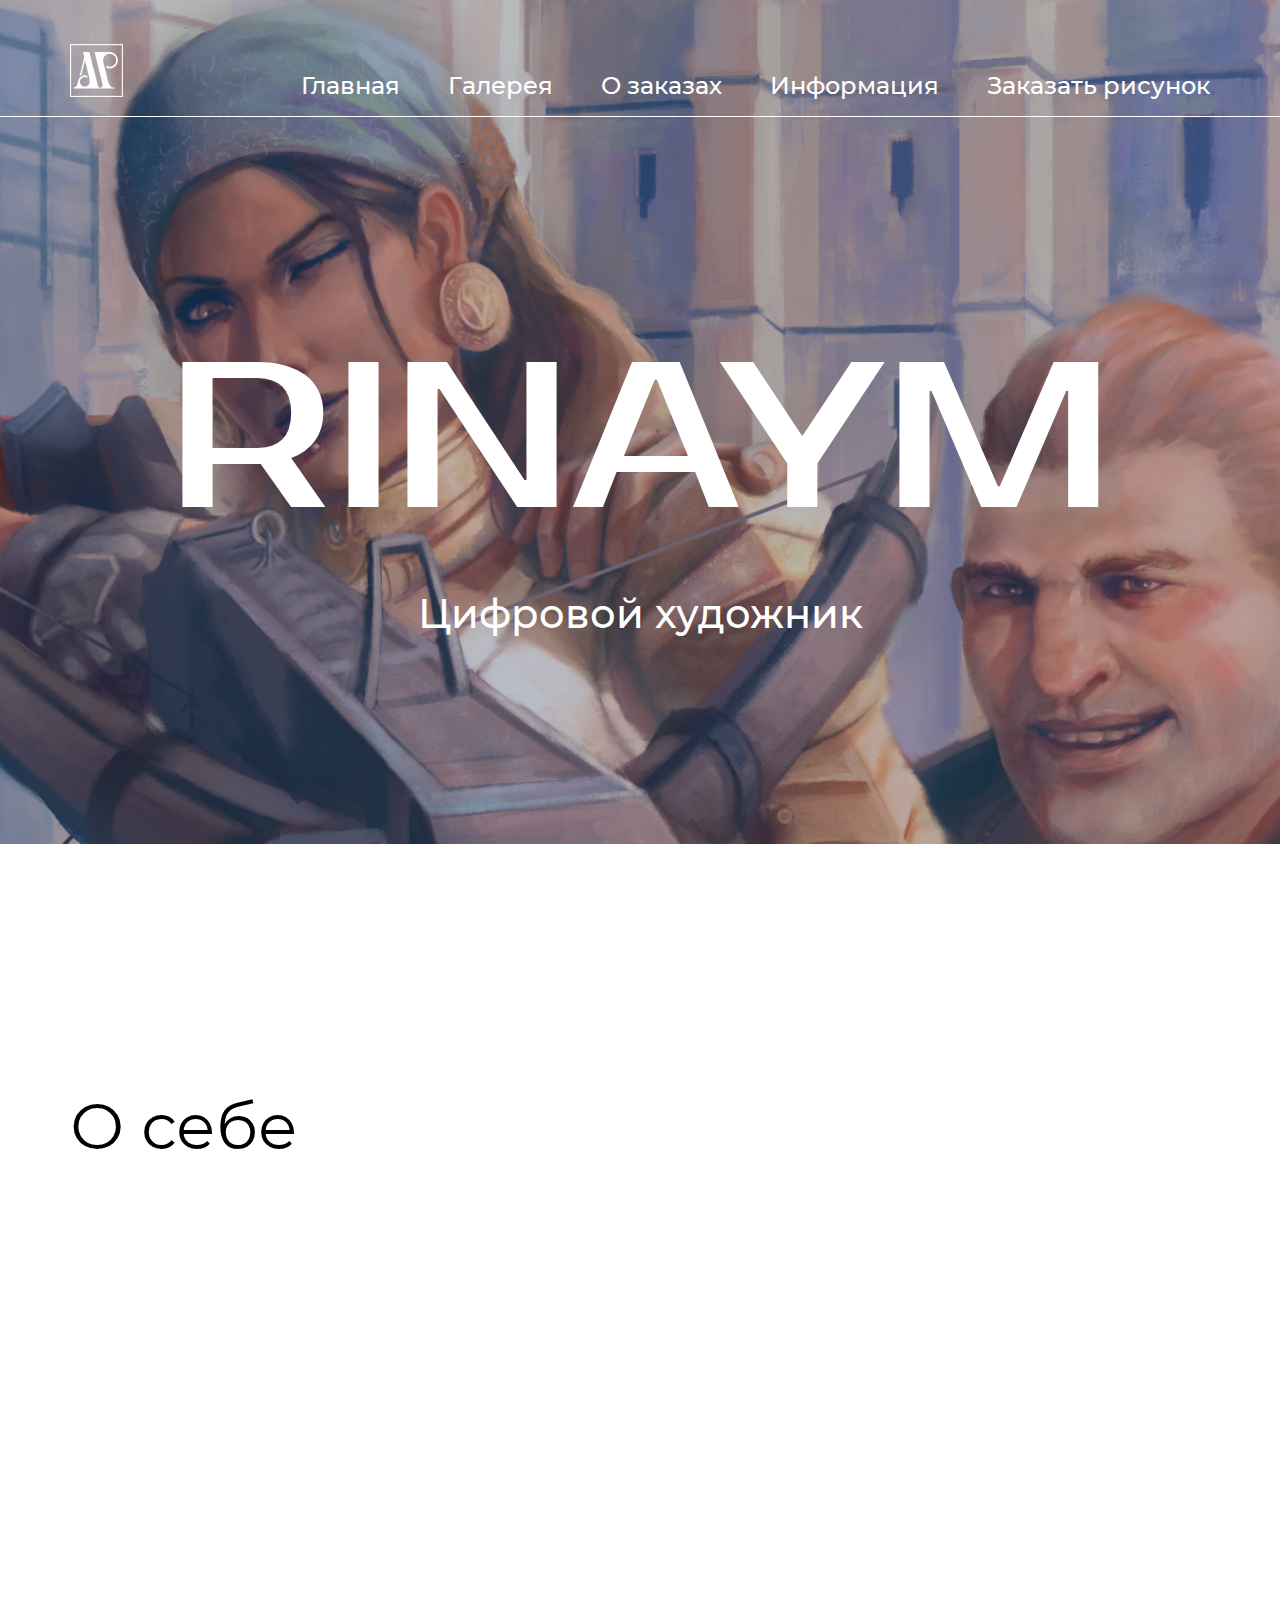
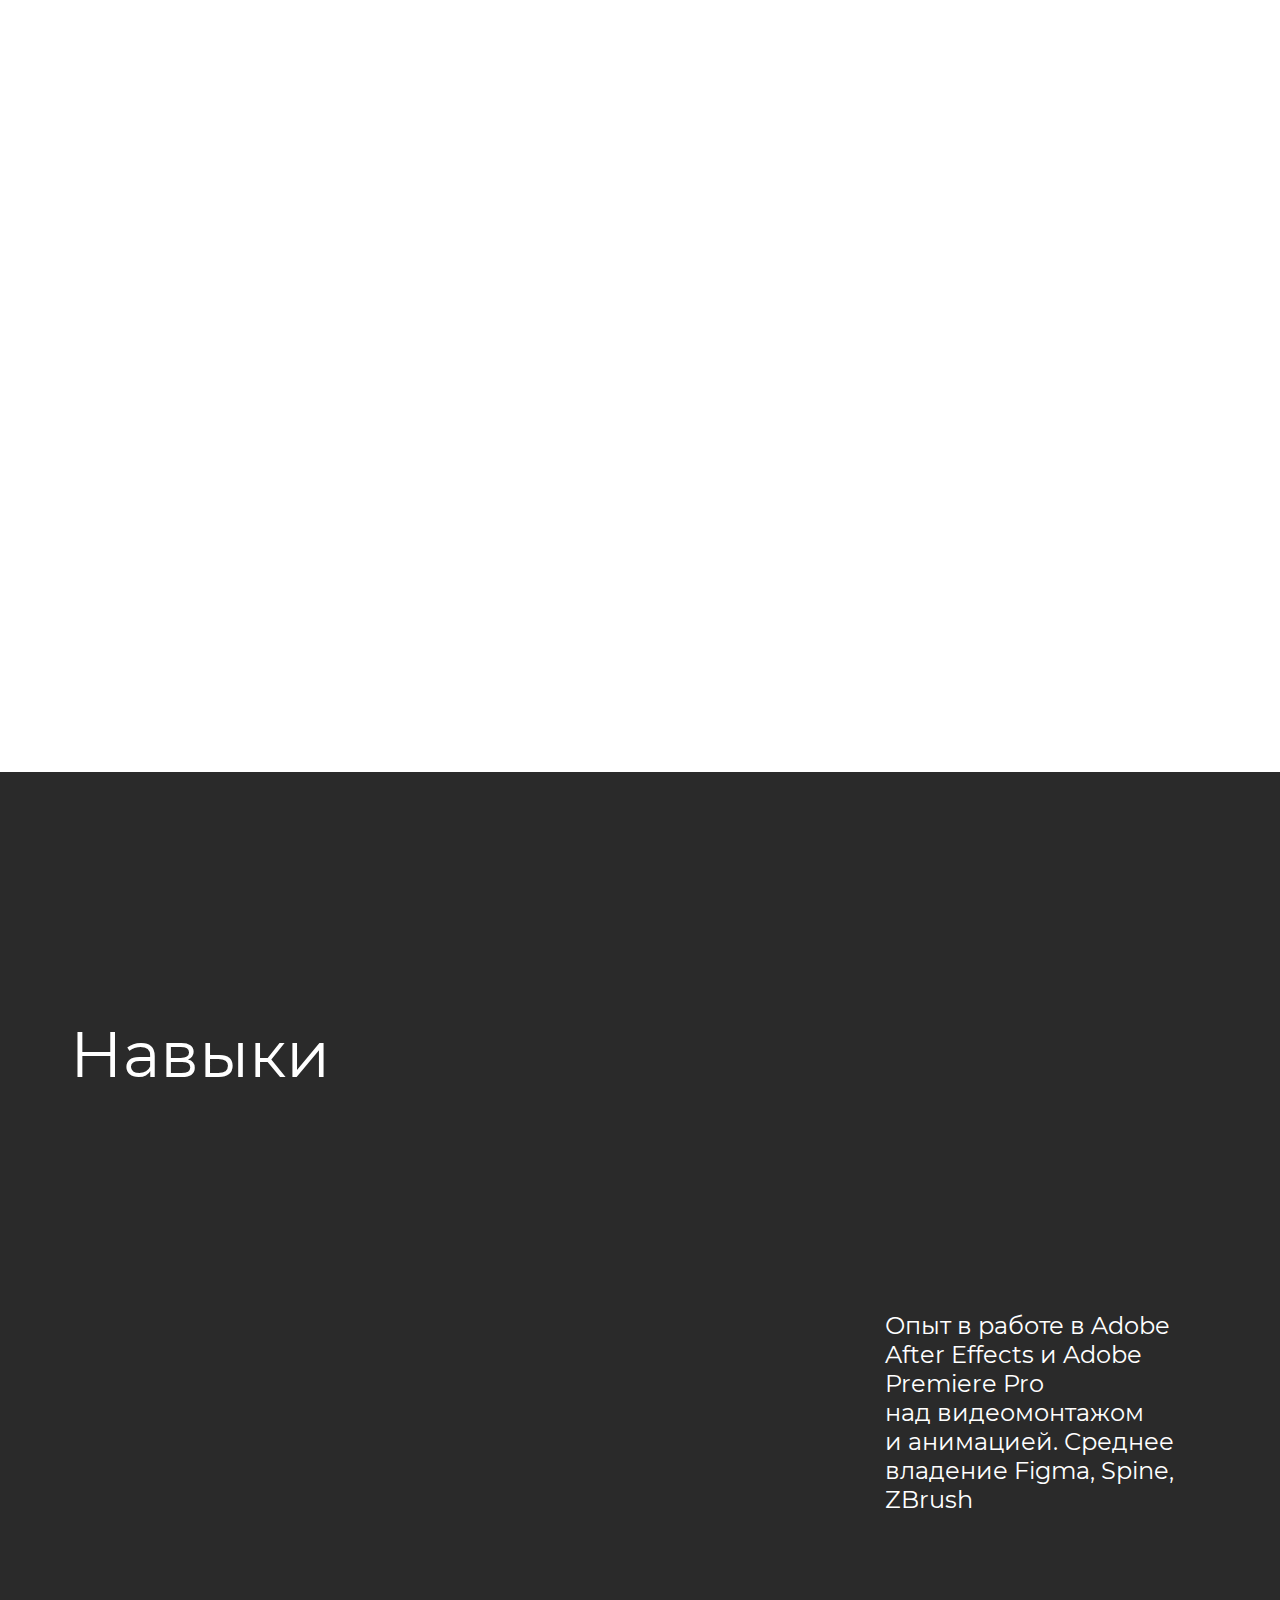
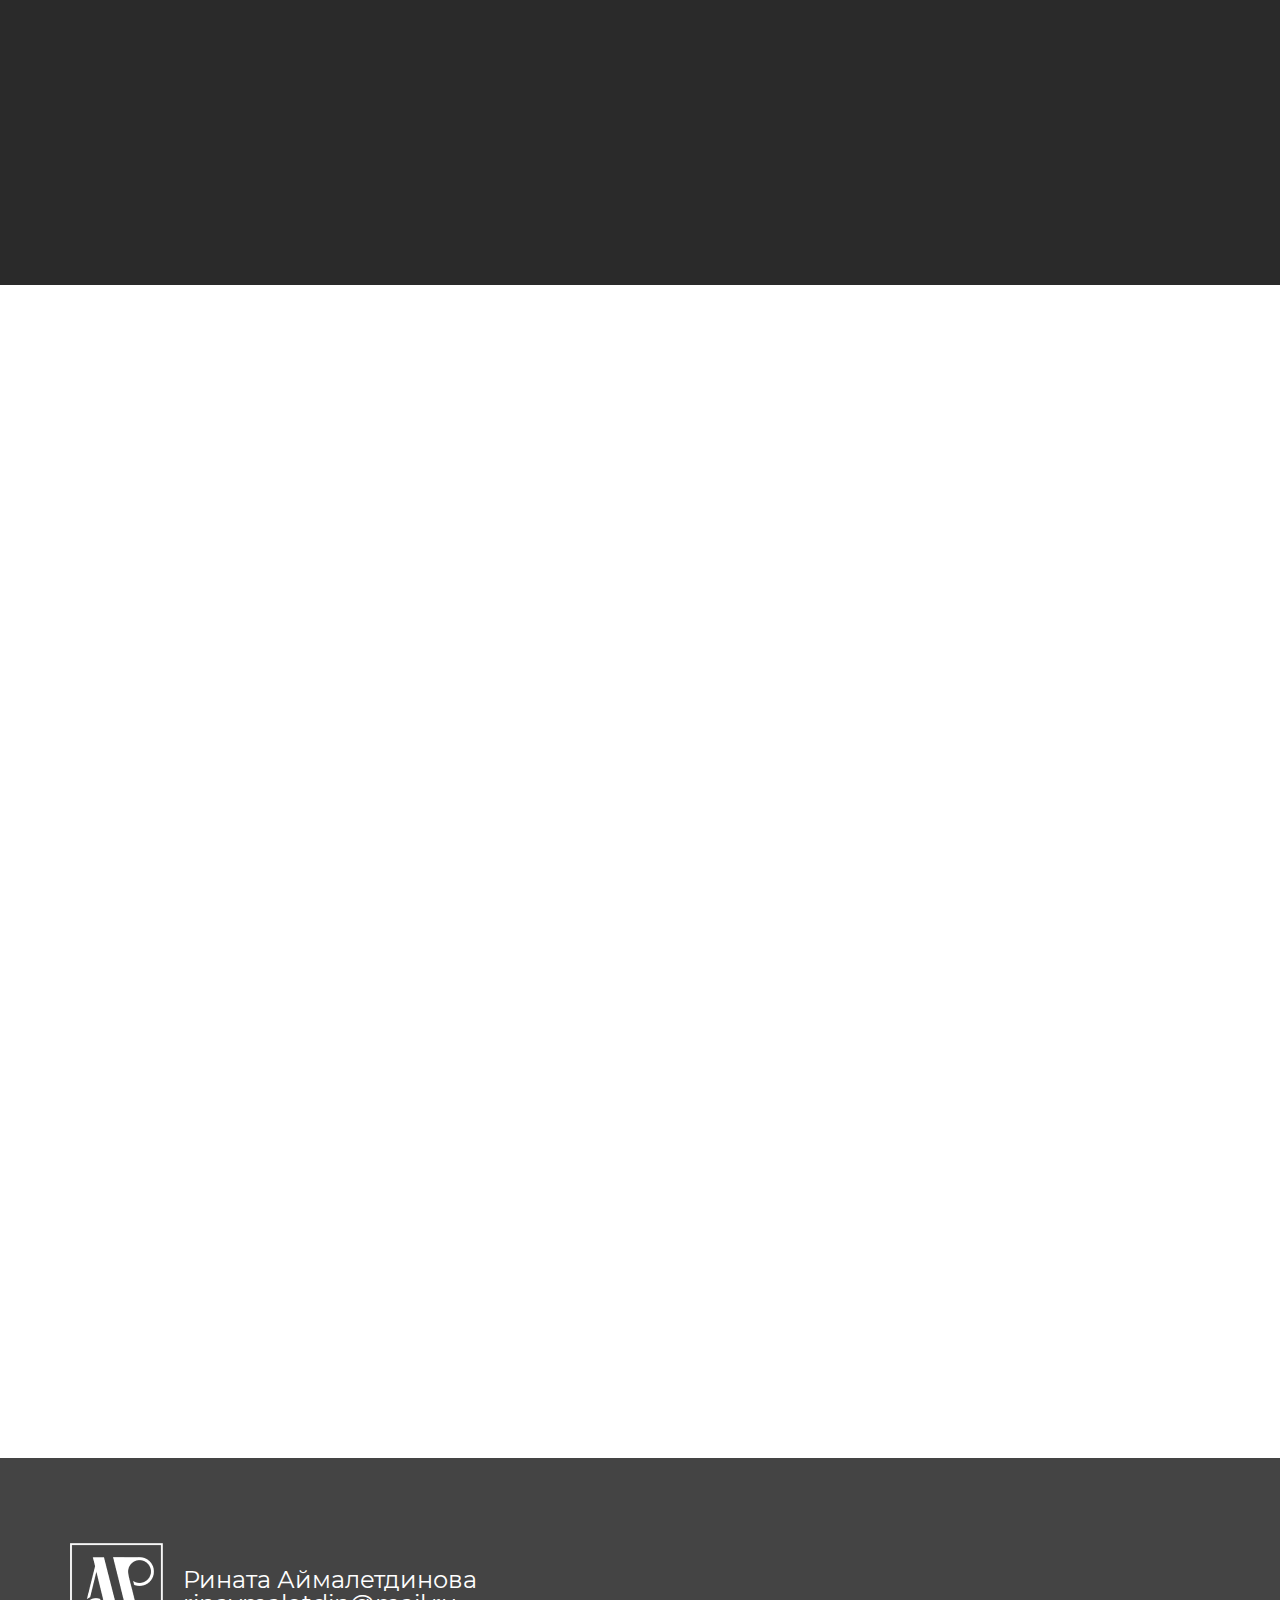
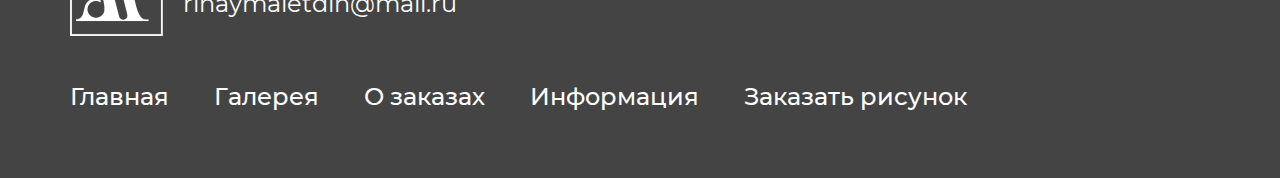
<file: index.html>
<!DOCTYPE HTML>
<html lang="ru">

<head>
<meta charset= "utf-8">
<link rel="stylesheet" href="css/normalize.css">
<link rel="stylesheet" href="css/reset.css">
<link rel="stylesheet" type="text/css" href="css/style_index.css">
<script src="script/script.js" defer></script>
<title> Rinaym </title>
<link rel="icon" href="images/icon.png" type="image/x-icon">
</head>

<body class="background_image">
    <header>
            <div class="container">
                <nav class="nav">
                    <div class="logo_header">
                        <a href="index.html"><img src="images/logo-def.png" alt="Логотип"></a>
                    </div>
                    <div class="nav_list">
                        <a href="index.html" class="nav_item">Главная</a>
                        <a href="gallery.html" class="nav_item">Галерея</a>
                        <a href="#" class="nav_item">О заказах</a>
                        <a href="#" class="nav_item">Информация</a>
                        <a href="order.html" class="nav_item">Заказать рисунок</a>
                    </div>
                </nav>
            </div>
            <hr>
            <div class="container">
                <div class="shapka">
                    <div class="glav_zag">
                        RINAYM
                    </div>
                    <div class="podzag">
                        Цифровой художник
                    </div>
                </div>
            </div>
     </header>

     <main>

        <section class="about_me">
            <div class="container_content">
                <h1 class="text-h1">О себе</h1>
                <div class="content_about_me">
                    <p class="text-p text_me">Меня зовут Рината, я&nbsp;увлекаюсь рисованием с&nbsp;детства. Сейчас
                        оно&nbsp;стало неотъемлемой частью моей&nbsp;жизни.
                        <br>
                        <br>
                        Я&nbsp;часто вдохновляюсь играми
                        и&nbsp;сериалами, поэтому среди моих&nbsp;работ часто можно увидеть фанарты. Также я&nbsp;развиваю свою&nbsp;вселенную и&nbsp;персонажей&nbsp;в&nbsp;ней.
                    </p>
                    <img src="images/Group_1.png" class="image_pieces" alt="Части изображения">
                </div>
            </div>
        </section>

        <section class="skills">
            <div class="container_content">
                <h1 class="text-h1" style="color: white;">Навыки</h1>
                <div class="content_skills">
                    <div class="skills_numbers">
                        <img src="images/photoshop.png" alt="85">
                        <img src="images/illustrator.png" alt="60">
                        <img src="images/blender.png" alt="45">
                    </div>
                    <div class="skills_text">
                        <p class="text-p">Опыт в работе в&nbsp;Adobe After Effects и&nbsp;Adobe Premiere Pro
                            над&nbsp;видеомонтажом
                            и&nbsp;анимацией.
                            
                            Среднее владение Figma, Spine, ZBrush
                            </p>
                    </div>
                </div>
            </div>
        </section>

        <section class="expirience">
            <div class="container_content">
                <div class="content_expirience" style="padding-top: 0px;">
                    <div class="expirience_text">
                        <div><h1 class="text-h1" style="color: black; padding-bottom: 0px;" >Опыт работы</h1>
                            <p class="text-p" style="padding-top: 15px;">Опыт рисования более 5-ти лет</p></div>
                        <p class="text-p">
                        Оформление обложки для книги<br>
                        Рисование на заказ<br>
                        Подготовка и печать изображений<br>
                        </p>
                        <button onclick="window.location.href='gallery.html';">Галерея</button>
                    </div>
                    <div class="expirience_image">
                        <img src="images/cover.png" alt="Обложка">
                    </div>
                </div>
            </div>
        </section>
     

    

    </main>

    <footer class="footer">
        <div class="container">
            <nav class="content_footer">
                <div class="f_left">
                    <a href="index.html"><img src="images/lofo_footer.png" alt="Логотип"></a>
                    <p>Рината Аймалетдинова<br>
                        rinaymaletdin@mail.ru</p>
                </div>
                <div class="f_bottom_nav">
                    <a href="index.html" class="nav_item">Главная</a>
                    <a href="gallery.html" class="nav_item">Галерея</a>
                    <a href="#" class="nav_item">О заказах</a>
                    <a href="#" class="nav_item">Информация</a>
                    <a href="order.html" class="nav_item">Заказать рисунок</a>
                </div>
            </nav>
        </div>
    </footer>

</body>
</html>
</file>
<file: css/style_index.css>
@font-face {
    font-family: "ProstoOne";
    src:url(../fonts/Prosto_One/ProstoOne-Regular.ttf);
}

@font-face {
    font-family: "Montserrat";
    src:url(../fonts/Montserrat/Montserrat-Regular.ttf)
}

@font-face{
    font-family: "Montserrat-medium";
    src:url(../fonts/Montserrat/Montserrat-Medium.ttf)
}


:root{
    --accent-color: #51E2E7;
    --accentHover-color: #5179E7;
    --white: #FFFFFF;
    --footer: #444444;
    --dark-color: #2A2A2A;
}
.container{
    max-width: 1360px;
    padding: 0 70px;
    margin: 0 auto;
}
.container_content{
    max-width: 1360px;
    padding: 250px 70px;
    margin: 0 auto;
}

.text-p{
    font-family: "Montserrat";
    font-size: 24px;
    line-height: 29px;
}

.text-h1{
    font-family: "Montserrat";
    font-size: 64px;
    padding-bottom: 50px;
}
a {
    color: var(--white); 
    text-decoration: none;
}
a:hover{
    color: var(--accent-color);
}
a:active{
    color: var(--accentHover-color);
}
/*_______________________________________Шапка__________________________________________________________*/
.background_image{
    background-attachment: fixed;
    height: 945px; 
    width: 100%;
    background-image: url('../images/background/24 Dragon Age dark.png');
    background-size: cover; 
    background-position: top;
    background-repeat: no-repeat; 
}
header{
    margin-bottom: 210px;
}
/*_____________________Навигация_____________________*/

.nav{
    
    font-family: "Montserrat-Medium";
    font-size: 24px;
    margin-top: 44px;
    color: var(--white);
    font-size: 24px;
    display: flex;
    justify-content: space-between;
    align-items: flex-end;
    column-gap: 40px;
    row-gap: 20px;
    flex-wrap: wrap;
    margin-bottom: 15px;
}
.nav_list{
    margin-bottom: 3px;
    display: flex;
    align-items: flex-end;
    flex-wrap: wrap;
    column-gap: 48px;
}

hr{
    border: none;
    border-top: 1px solid var(--white);
    margin: 0 auto;
}

/*___________________________Навигация Конец___________________________*/
.shapka{
    display: flex;
    flex-direction: column;
    align-items:center;
}

.glav_zag{
    margin: 0 auto;
    font-family: "ProstoOne";
    font-size: calc(65px + (300 - 65) * ((100vw - 300px) / (1920 - 300)));
    max-width: 1360px;
    color: #FFFFFF;
    margin-top: 220px;
}


.podzag{
    margin: 0 auto;
    font-family: "Montserrat-Medium";
    font-size: 40px;
    color: #FFFFFF;
    margin-top: 50px;
}


/*_______________________________________Шапка Конец__________________________________________________________*/


/*_______________________________________Раздел о себе__________________________________________________________*/

.about_me{
    background-color: white;
}

.text_me{
    opacity: 0;
    transform: translateY(100px);

    width: 440px;
    min-width: 320px;
}

.text_me.element-show{
    opacity: 1;
    transition: all 1.5s;
    transform: translateY(0%);
}

.image_pieces.element-show {
    opacity: 1;
    transition: all 1.5s;
    transform: translateY(0%);
}

.image_pieces{
    opacity: 0;
    transform: translateX(250px);

    max-width: 100%;

}

.content_about_me{
    display: flex;
    flex-wrap: wrap;
    row-gap: 40px;
    justify-content: space-between;
    column-gap: 100px;
    align-items: flex-end;

}




/*_______________________________________Раздел о себе КОНЕЦ__________________________________________________________*/


/*_______________________________________Навыки__________________________________________________________*/
.skills{
    background-color: var(--dark-color);
}

.content_skills{
    padding-top: 175px;
    display: flex;
    justify-content: space-between;
    align-items: flex-start;
    column-gap: 100px;
}

.skills_text{
    color: white;
    min-width: 325px;
    max-width: 325px;

}

.skills_numbers{

    opacity: 0;
    transform: translateY(100px);
    
    width: 904px;
    display: flex;
    flex-direction: row;
    justify-content: flex-start;
    align-items: flex-start;
    column-gap: 110px;
    row-gap: 40px;
    flex-wrap: wrap;

}

.skills_numbers.element-show {
    opacity: 1;
    transition: all 1.5s;
    transform: translateY(0%);
  }
/*_______________________________________Навыки КОНЕЦ__________________________________________________________*/

/*_______________________________________Опыт__________________________________________________________*/
.expirience{
    background-color: white;
}

.content_expirience{
    padding-top: 175px;
    display: flex;
    justify-content: space-between;
    align-items: flex-start;
    column-gap: 70px;
    flex-wrap: wrap;
    flex-direction: row;
    row-gap: 50px;
}

.expirience_text{
    opacity: 0;
    transform: translateY(100px);


    display: flex;
    flex-direction: column;
    row-gap: 182px;
    color: black;
    min-width: 439px;
    max-width: 439px;

}

.expirience_text.element-show{
    opacity: 1;
    transition: all 1.5s;
    transform: translateX(0%);
}

.expirience_image{
    opacity: 0;
    transform: translateX(100px);

}


.expirience_image.element-show {
    opacity: 1;
    transition: all 1.5s;
    transform: translateY(0%);
  }


button{
    color: black;
    text-decoration: none;
    font-size: 24px;
    background-color: transparent;
    border: 2px solid black;
    padding: 40px 168px;
    font-family: "Montserrat";
    cursor: pointer;
    transition: all 0.1s ease-in-out;
}

button:hover {
    color:var(--accent-color);
    border-color: var(--accent-color);
  }
  
button:active {
    color: var(--accentHover-color);
    border-color: var(--accentHover-color);
  }
/*_______________________________________Опыт КОНЕЦ__________________________________________________________*/



/*_______________________________________Футер__________________________________________________________*/

.footer{
    background-color: var(--footer);
    height: 320px;
}

.content_footer{
    font-family: "Montserrat";
    padding-top: 85px;
    font-size: 24px;
    color: var(--white);
}

.f_left{
    display: inline-flex;
    justify-content:space-between;
    column-gap: 20px;
    align-items:center;
}


.f_bottom_nav{
    font-family: "Montserrat-medium";
    display: flex;
    justify-content:flex-start;
    align-items: center;
    column-gap: 45px;
    padding-top: 45px;
    row-gap: 20px;
    flex-wrap: wrap;
    margin-bottom: 15px;

}
/*_______________________________________Футер КОНЕЦ__________________________________________________________*/
</file>
